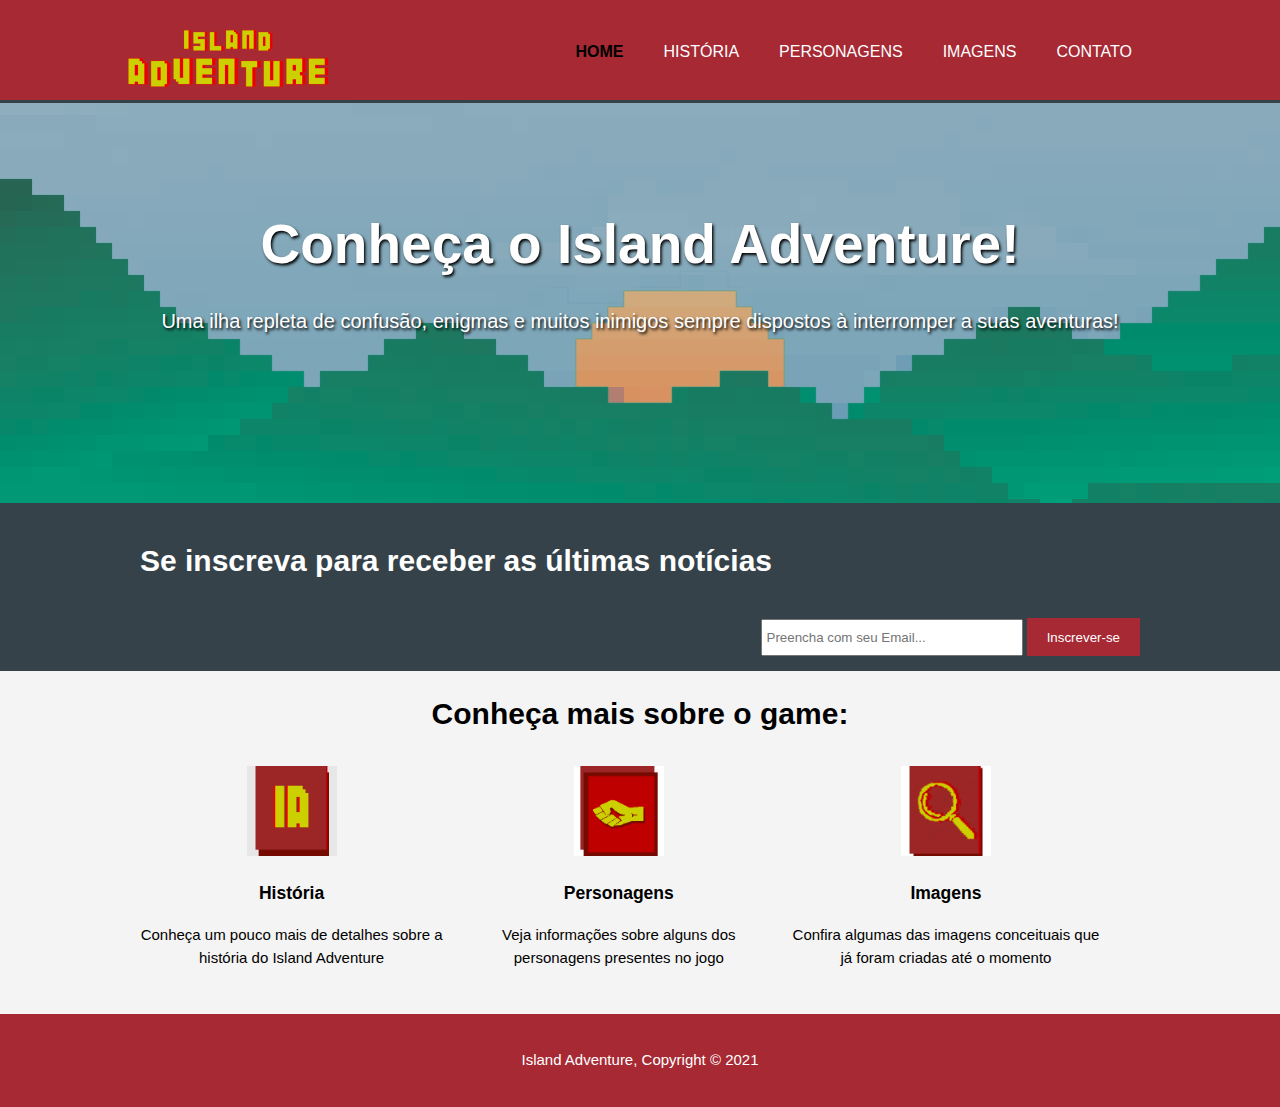
<file: index.html>
<!DOCTYPE html>
<html>

<head>
    <meta charset="utf-8">
    <meta name="viewport" content="width=device-width">
    <meta name="author" content="Rafael Costa">
    <title>ISLAND ADVENTURE</title>
    <link rel="stylesheet" href="./css/style.css">
    <link rel="icon" href="./img/island-adventure-icon.png" type="image/x-icon">
</head>

<body>
    <header>
        <div class="container">
            <div id="branding">
                <h1><img src="./img/logo@2x.png" width="200px"></h1>
            </div>
            <nav>
                <ul>
                    <li class="current"><a href="index.html">Home</a></li>
                    <li><a href="history.html">História</a></li>
                    <li><a href="characters.html">Personagens</a></li>
                    <li><a href="images.html">Imagens</a></li>
                    <li><a href="contact.html">Contato</a></li>
                </ul>
            </nav>
        </div>
    </header>

    <section id="showcase">
        <div class="container">
            <h1>Conheça o <b>Island Adventure!</b> </h1>
            <p>Uma ilha repleta de confusão, enigmas e muitos inimigos sempre dispostos à interromper a suas aventuras!</p>
        </div>
    </section>

    <section id="newsletter">
        <div class="container">
            <h1>Se inscreva para receber as últimas notícias</h1>
            <form>
                <input type="email" placeholder="Preencha com seu Email...">
                <button type="submit" class="button_1" onclick="alert('Email cadastrado com sucesso')">Inscrever-se</button>
            </form>
        </div>
    </section>
    <center>
        <h1>Conheça mais sobre o game:</h1>
    </center>
    <section id="boxes">
        <div class="container">
            <div class="box">
                <a href="history.html">
                    <img src="./img/island-adventure-icon-med.png"></a>
                <h3>História</h3>
                <p>Conheça um pouco mais de detalhes sobre a história do Island Adventure</p>
            </div>
            <div class="box">
                <a href="characters.html">
                    <img src="./img/icon-personagem.png"></a>
                <h3>Personagens</h3>
                <p>Veja informações sobre alguns dos personagens presentes no jogo</p>
            </div>
            <div class="box">
                <a href="images.html"><img src="./img/icon-image.png"></a>
                <h3>Imagens</h3>
                <p>Confira algumas das imagens conceituais que já foram criadas até o momento</p>
            </div>
        </div>
    </section>

    <footer>
        <p>Island Adventure, Copyright &copy; 2021</p>
    </footer>
</body>

</html>
</file>
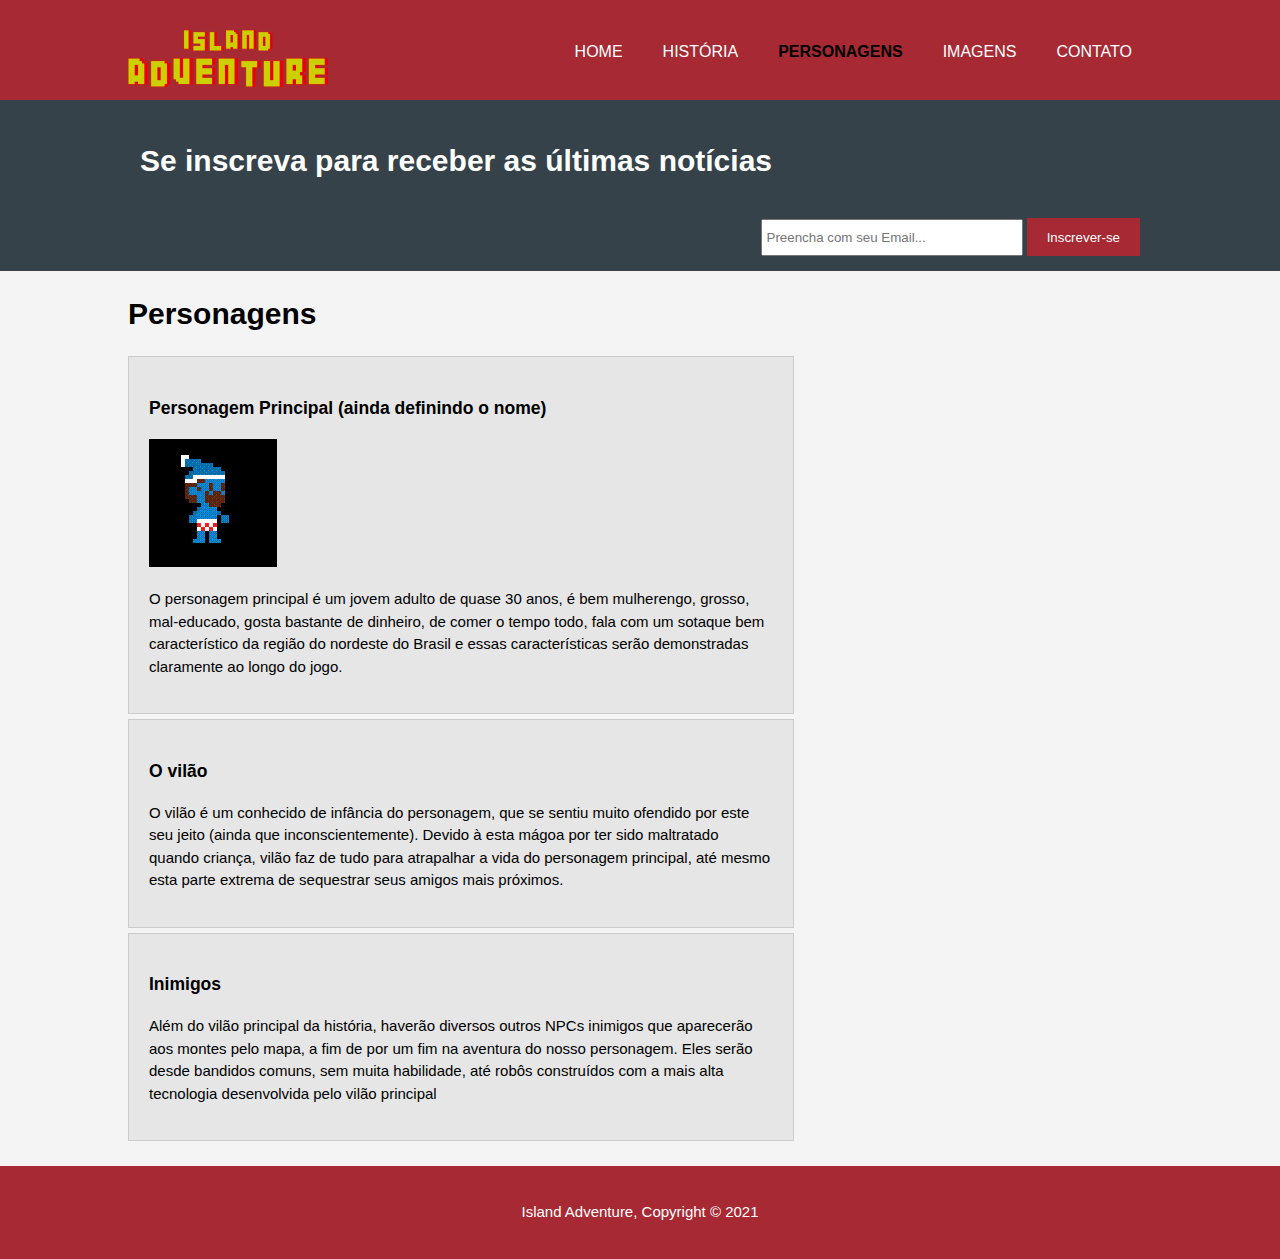
<file: characters.html>
<!DOCTYPE html>
<html>

<head>
    <meta charset="utf-8">
    <meta name="viewport" content="width=device-width">
    <meta name="author" content="Rafael Costa">
    <title>ISLAND ADVENTURE</title>
    <link rel="stylesheet" href="./css/style.css">
    <link rel="icon" href="./img/island-adventure-icon.png" type="image/x-icon">
</head>

<body>
    <header>
        <div class="container">
            <div id="branding">
                <h1><img src="./img/logo@2x.png" width="200px"></h1>
            </div>
            <nav>
                <ul>
                    <li><a href="index.html">Home</a></li>
                    <li><a href="history.html">História</a></li>
                    <li class="current"><a href="characters.html">Personagens</a></li>
                    <li><a href="images.html">Imagens</a></li>
                    <li><a href="contact.html">Contato</a></li>
                </ul>
            </nav>
        </div>
    </header>
    <section id="newsletter">
        <div class="container">
            <h1>Se inscreva para receber as últimas notícias</h1>
            <form>
                <input type="email" placeholder="Preencha com seu Email...">
                <button type="submit" class="button_1" onclick="alert('Email cadastrado com sucesso')">Inscrever-se</button>
            </form>
        </div>
    </section>
    <section id="main">
        <div class="container">
            <article id="main-col">
                <h1 class="page-title">Personagens</h1>
                <ul id="services">
                    <li>
                        <h3>Personagem Principal (ainda definindo o nome)</h3>
                        <img src="./img/PERSONAGEM.gif" max-width="100px">
                        <p>O personagem principal é um jovem adulto de quase 30 anos, é bem mulherengo, grosso, mal-educado, gosta bastante de dinheiro, de comer o tempo todo, fala com um sotaque bem característico da região do nordeste do Brasil e essas
                            características serão demonstradas claramente ao longo do jogo.</p>
                    </li>
                    <li>
                        <h3>O vilão</h3>
                        <p>O vilão é um conhecido de infância do personagem, que se sentiu muito ofendido por este seu jeito (ainda que inconscientemente). Devido à esta mágoa por ter sido maltratado quando criança, vilão faz de tudo para atrapalhar a vida
                            do personagem principal, até mesmo esta parte extrema de sequestrar seus amigos mais próximos.</p>

                    </li>
                    <li>
                        <h3>Inimigos</h3>
                        <p>Além do vilão principal da história, haverão diversos outros NPCs inimigos que aparecerão aos montes pelo mapa, a fim de por um fim na aventura do nosso personagem. Eles serão desde bandidos comuns, sem muita habilidade, até robôs
                            construídos com a mais alta tecnologia desenvolvida pelo vilão principal </p>
                    </li>
                </ul>
            </article>

        </div>
    </section>
    <footer>
        <p>Island Adventure, Copyright &copy; 2021</p>
    </footer>
</body>

</html>
</file>
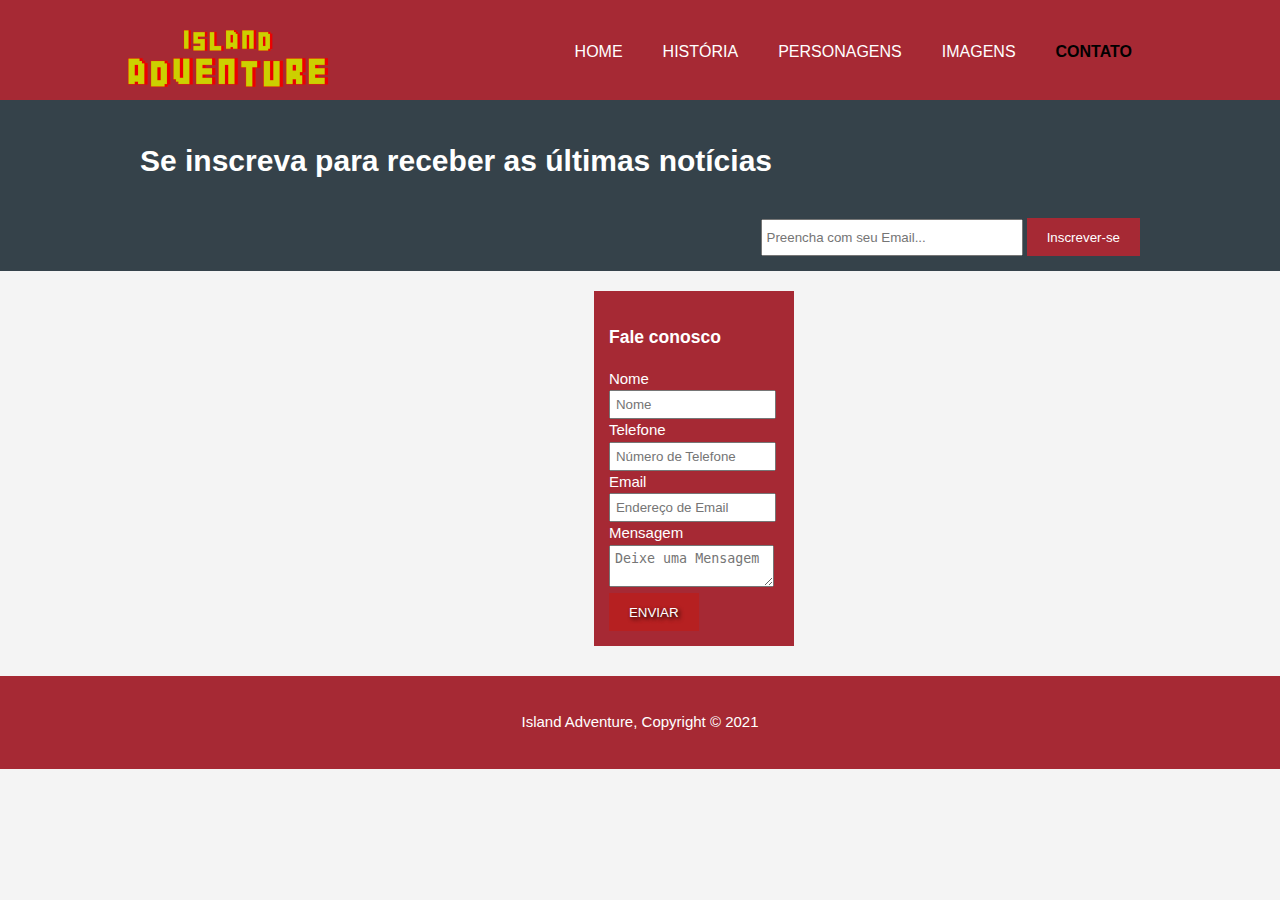
<file: contact.html>
<!DOCTYPE html>
<html>

<head>
    <meta charset="utf-8">
    <meta name="viewport" content="width=device-width">
    <meta name="author" content="Rafael Costa">
    <title>ISLAND ADVENTURE</title>
    <link rel="stylesheet" href="./css/style.css">
    <link rel="icon" href="./img/island-adventure-icon.png" type="image/x-icon">
</head>

<body>
    <header>
        <div class="container">
            <div id="branding">
                <h1><img src="./img/logo@2x.png" width="200px"></h1>
            </div>
            <nav>
                <ul>
                    <li><a href="index.html">Home</a></li>
                    <li><a href="history.html">História</a></li>
                    <li><a href="characters.html">Personagens</a></li>
                    <li><a href="images.html">Imagens</a></li>
                    <li class="current"><a href="contact.html">Contato</a></li>
                </ul>
            </nav>
        </div>
    </header>
    <section id="newsletter">
        <div class="container">
            <h1>Se inscreva para receber as últimas notícias</h1>
            <form>
                <input type="email" placeholder="Preencha com seu Email...">
                <button type="submit" class="button_1" onclick="alert('Email cadastrado com sucesso')">Inscrever-se</button>
            </form>
        </div>
    </section>

    <section id="main">
        <div class="container">
            <article id="main-col">
                <ul id="services">
                    <aside id="sidebar">
                        <div class="dark">
                            <h3>Fale conosco</h3>
                            <form class="quote">
                                <div>
                                    <label>Nome</label><br>
                                    <input type="text" placeholder="Nome">
                                </div>
                                <div>
                                    <label>Telefone</label><br>
                                    <input type="phone" placeholder="Número de Telefone">
                                </div>
                                <div>
                                    <label>Email</label><br>
                                    <input type="email" placeholder="Endereço de Email">
                                </div>
                                <div>
                                    <label>Mensagem</label><br>
                                    <textarea placeholder="Deixe uma Mensagem"></textarea>
                                </div>
                                <button class="button_2" type="submit">ENVIAR</button>
                            </form>
                        </div>
                    </aside>

                </ul>
            </article>


        </div>
    </section>

    <footer>
        <p>Island Adventure, Copyright &copy; 2021</p>
    </footer>
</body>

</html>
</file>
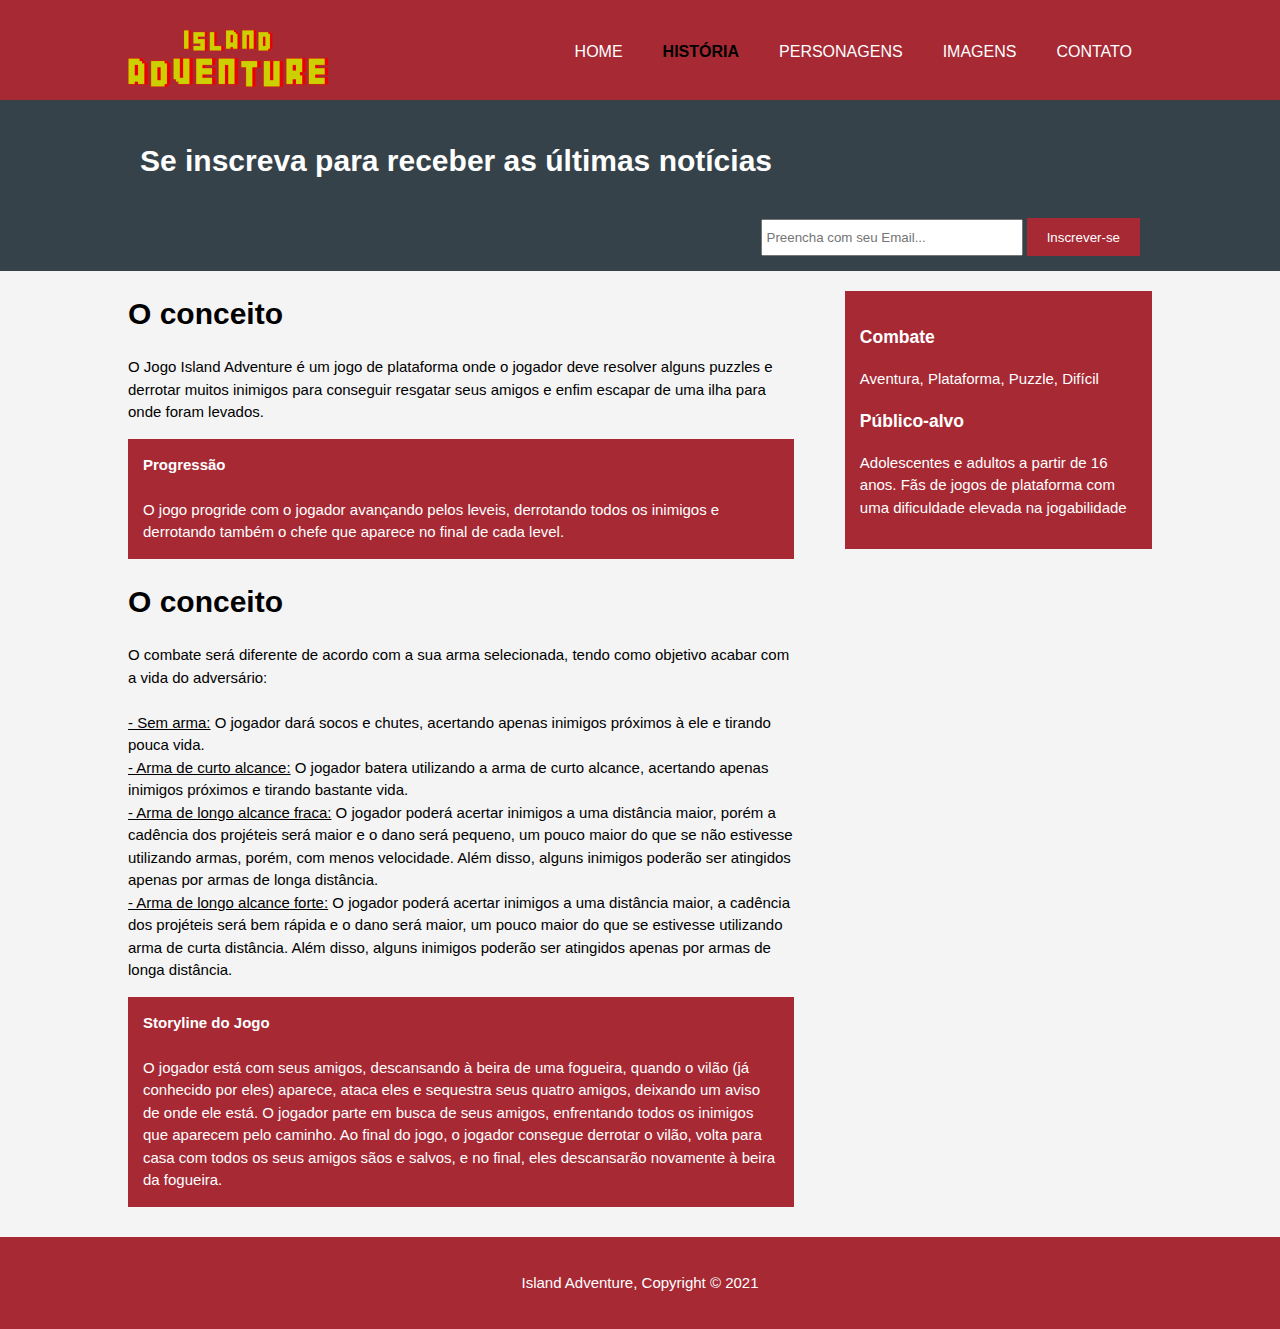
<file: history.html>
<!DOCTYPE html>
<html>

<head>
    <meta charset="utf-8">
    <meta name="viewport" content="width=device-width">
    <meta name="author" content="Rafael Costa">
    <title>ISLAND ADVENTURE</title>
    <link rel="stylesheet" href="./css/style.css">
    <link rel="icon" href="./img/island-adventure-icon.png" type="image/x-icon">
</head>

<body>
    <header>
        <div class="container">
            <div id="branding">
                <h1><img src="./img/logo@2x.png" width="200px"></h1>
            </div>
            <nav>
                <ul>
                    <li><a href="index.html">Home</a></li>
                    <li class="current"><a href="history.html">História</a></li>
                    <li><a href="characters.html">Personagens</a></li>
                    <li><a href="images.html">Imagens</a></li>
                    <li><a href="contact.html">Contato</a></li>
                </ul>
            </nav>
        </div>
    </header>

    <section id="newsletter">
        <div class="container">
            <h1>Se inscreva para receber as últimas notícias</h1>
            <form>
                <input type="email" placeholder="Preencha com seu Email...">
                <button type="submit" class="button_1" onclick="alert('Email cadastrado com sucesso')">Inscrever-se</button>
            </form>
        </div>
    </section>

    <section id="main">
        <div class="container">
            <article id="main-col">
                <h1 class="page-title">O conceito</h1>
                <p>
                    O Jogo Island Adventure é um jogo de plataforma onde o jogador deve resolver alguns puzzles e derrotar muitos inimigos para conseguir resgatar seus amigos e enfim escapar de uma ilha para onde foram levados.
                </p>
                <p class="dark">
                    <b>Progressão</b><br/>
                    <br/> O jogo progride com o jogador avançando pelos leveis, derrotando todos os inimigos e derrotando também o chefe que aparece no final de cada level.
                </p>
                <h1 class="page-title">O conceito</h1>
                <p>
                    O combate será diferente de acordo com a sua arma selecionada, tendo como objetivo acabar com a vida do adversário:<br/><br/> <u>- Sem arma:</u> O jogador dará socos e chutes, acertando apenas inimigos próximos à ele e tirando pouca
                    vida.
                    <br/>
                    <u>- Arma de curto alcance:</u> O jogador batera utilizando a arma de curto alcance, acertando apenas inimigos próximos e tirando bastante vida.
                    <br/>
                    <u> - Arma de longo alcance fraca:</u> O jogador poderá acertar inimigos a uma distância maior, porém a cadência dos projéteis será maior e o dano será pequeno, um pouco maior do que se não estivesse utilizando armas, porém, com menos
                    velocidade. Além disso, alguns inimigos poderão ser atingidos apenas por armas de longa distância.
                    <br/>
                    <u>- Arma de longo alcance forte:</u> O jogador poderá acertar inimigos a uma distância maior, a cadência dos projéteis será bem rápida e o dano será maior, um pouco maior do que se estivesse utilizando arma de curta distância. Além
                    disso, alguns inimigos poderão ser atingidos apenas por armas de longa distância.
                </p>
                <p class="dark">
                    <b>Storyline do Jogo</b><br/>
                    <br/> O jogador está com seus amigos, descansando à beira de uma fogueira, quando o vilão (já conhecido por eles) aparece, ataca eles e sequestra seus quatro amigos, deixando um aviso de onde ele está. O jogador parte em busca de seus
                    amigos, enfrentando todos os inimigos que aparecem pelo caminho. Ao final do jogo, o jogador consegue derrotar o vilão, volta para casa com todos os seus amigos sãos e salvos, e no final, eles descansarão novamente à beira da fogueira.

                </p>
            </article>

            <aside id="sidebar">
                <div class="dark">
                    <h3>Combate</h3>
                    <p>Aventura, Plataforma, Puzzle, Difícil</p>
                    <h3>Público-alvo</h3>
                    <p>Adolescentes e adultos a partir de 16 anos. Fãs de jogos de plataforma com uma dificuldade elevada na jogabilidade</p>
                </div>
            </aside>
        </div>
    </section>
    <footer>
        <p>Island Adventure, Copyright &copy; 2021</p>
    </footer>
</body>

</html>
</file>
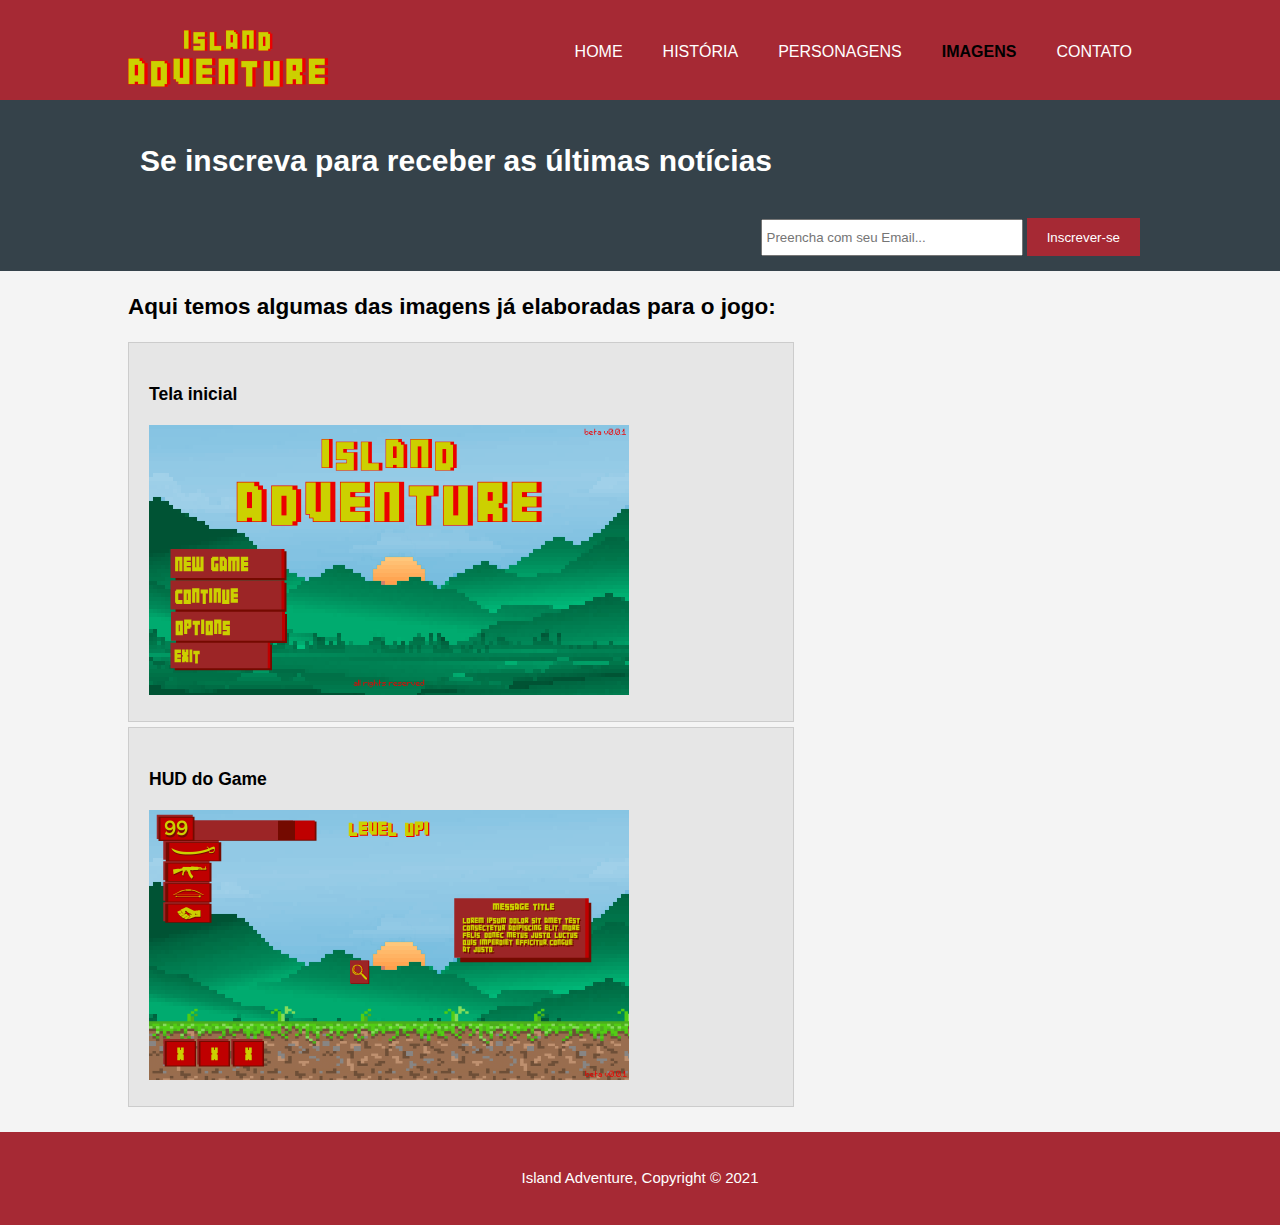
<file: images.html>
<!DOCTYPE html>
<html>

<head>
    <meta charset="utf-8">
    <meta name="viewport" content="width=device-width">
    <meta name="author" content="Rafael Costa">
    <title>ISLAND ADVENTURE</title>
    <link rel="stylesheet" href="./css/style.css">
    <link rel="icon" href="./img/island-adventure-icon.png" type="image/x-icon">
</head>

<body>
    <header>
        <div class="container">
            <div id="branding">
                <h1><img src="./img/logo@2x.png" width="200px"></h1>
            </div>
            <nav>
                <ul>
                    <li><a href="index.html">Home</a></li>
                    <li><a href="history.html">História</a></li>
                    <li><a href="characters.html">Personagens</a></li>
                    <li class="current"><a href="images.html">Imagens</a></li>
                    <li><a href="contact.html">Contato</a></li>
                </ul>
            </nav>
        </div>
    </header>
    <section id="newsletter">
        <div class="container">
            <h1>Se inscreva para receber as últimas notícias</h1>
            <form>
                <input type="email" placeholder="Preencha com seu Email...">
                <button type="submit" class="button_1" onclick="alert('Email cadastrado com sucesso')">Inscrever-se</button>
            </form>
        </div>
    </section>

    <section id="main">
        <div class="container">
            <article id="main-col">
                <ul id="services">
                    <h2>Aqui temos algumas das imagens já elaboradas para o jogo:</h2>
                    <li>
                        <h3>Tela inicial</h3>
                        <img src="./img/island adventure.png" width="480px">
                    </li>
                    <li>
                        <h3>HUD do Game</h3>
                        <img src="./img/island adventure - HUD - 01.png" width="480px">
                    </li>
                </ul>
        </div>
    </section>
    <footer>
        <p>Island Adventure, Copyright &copy; 2021</p>
    </footer>
</body>

</html>
</file>
<file: css/style.css>
body {
    font: 15px/1.5 Arial, Helvetica, sans-serif;
    padding: 0;
    margin: 0;
    background-color: #f4f4f4;
}


/* Global */

.container {
    width: 80%;
    margin: auto;
    overflow: hidden;
}

ul {
    margin: 0;
    padding: 0;
}

.button_1 {
    height: 38px;
    background: #a62934;
    border: 0;
    padding-left: 20px;
    padding-right: 20px;
    color: #ffffff;
}

.button_2 {
    height: 38px;
    border: 0;
    padding-left: 20px;
    padding-right: 20px;
    color: #ffffff;
    background: url("../img/botao.png") no-repeat scroll 0 0 transparent;
    text-shadow: 2px 2px 4px #000000;
}

.dark {
    padding: 15px;
    background: #a62934;
    color: #ffffff;
    margin-top: 10px;
    margin-bottom: 10px;
}


/* Header **/

header {
    background: #a62934;
    color: #ffffff;
    padding-top: 30px;
    min-height: 70px;
    border-bottom: #35424a 3px solid;
}

header a {
    color: #ffffff;
    text-decoration: none;
    text-transform: uppercase;
    font-size: 16px;
}

header li {
    float: left;
    display: inline;
    padding: 0 20px 0 20px;
}

header #branding {
    float: left;
}

header #branding h1 {
    margin: 0;
}

header #branding div {
    float: left;
}

header nav {
    float: right;
    margin-top: 10px;
}

header .highlight,
header .current a {
    color: black;
    font-weight: bold;
}

header a:hover {
    color: #cccccc;
    font-weight: bold;
}


/* Showcase */

#showcase {
    min-height: 400px;
    background: url('../img/bg-home-2.png') no-repeat 0 -400px;
    background-color: #276452;
    background-position: center;
    text-align: center;
    color: #ffffff;
    text-shadow: 0.1em 0.1em 0.2em black
}

#showcase h1 {
    margin-top: 100px;
    font-size: 55px;
    margin-bottom: 10px;
}

#showcase p {
    font-size: 20px;
}


/* Newsletter */

#newsletter {
    padding: 15px;
    color: #ffffff;
    background: #35424a
}

#newsletter h1 {
    float: left;
}

#newsletter form {
    float: right;
    margin-top: 15px;
}

#newsletter input[type="email"] {
    padding: 4px;
    height: 25px;
    width: 250px;
}


/* Boxes */

#boxes {
    margin-top: 20px;
}

#boxes .box {
    float: left;
    text-align: center;
    width: 30%;
    padding: 10px;
    max-height: 225px;
}

#boxes .box img {
    width: 90px;
}


/* Sidebar */

aside#sidebar {
    float: right;
    width: 30%;
    margin-top: 10px;
}

aside#sidebar .quote input,
aside#sidebar .quote textarea {
    width: 90%;
    padding: 5px;
}


/* Main-col */

article#main-col {
    float: left;
    width: 65%;
}


/* Services */

ul#services li {
    list-style: none;
    padding: 20px;
    border: #cccccc solid 1px;
    margin-bottom: 5px;
    background: #e6e6e6;
}

footer {
    padding: 20px;
    margin-top: 20px;
    color: #ffffff;
    background-color: #a62934;
    text-align: center;
}


/* Media Queries */

@media(max-width: 768px) {
    header #branding,
    header nav,
    header nav li,
    #newsletter h1,
    #newsletter form,
    #boxes .box,
    article#main-col,
    aside#sidebar {
        float: none;
        text-align: center;
        width: 100%;
    }
    header {
        padding-bottom: 20px;
    }
    #showcase h1 {
        margin-top: 40px;
    }
    #newsletter button,
    .quote button {
        display: block;
        width: 100%;
    }
    #newsletter form input[type="email"],
    .quote input,
    .quote textarea {
        width: 100%;
        margin-bottom: 5px;
    }
}
</file>
